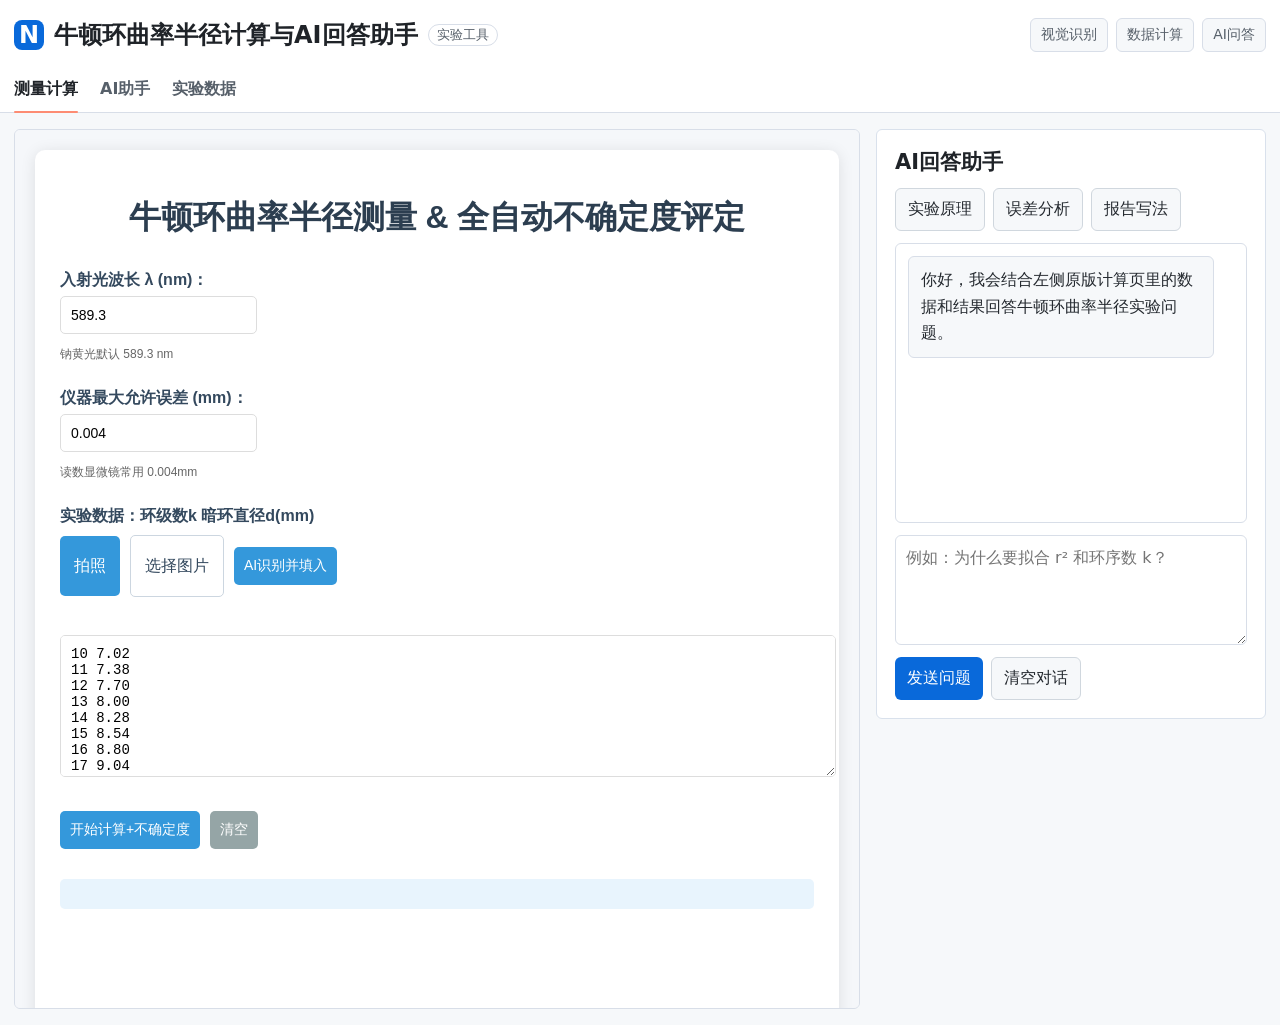
<file: index.html>
<!doctype html>
<html lang="zh-CN">
<head>
  <meta charset="utf-8">
  <meta name="viewport" content="width=device-width, initial-scale=1">
  <title>牛顿环曲率半径计算与AI回答助手</title>
  <script>
    window.MathJax = {
      tex: {
        inlineMath: [["\\(", "\\)"]],
        displayMath: [["\\[", "\\]"]],
        processEscapes: true,
      },
      svg: {
        fontCache: "global",
      },
      startup: {
        typeset: false,
      },
    };
  </script>
  <script id="mathJaxScript" defer src="assets/mathjax/tex-svg.js"></script>
  <script defer src="assets/assistant-renderer.js?v=20260720-1"></script>
  <style>
    * {
      box-sizing: border-box;
    }

    body {
      margin: 0;
      color: #24292f;
      background: #f6f8fa;
      font-family: "Microsoft YaHei", "PingFang SC", system-ui, sans-serif;
    }

    .page-header {
      border-bottom: 1px solid #d8dee8;
      background: #ffffff;
    }

    .page-header-inner {
      width: min(1420px, calc(100vw - 28px));
      margin: 0 auto;
      padding: 18px 0 0;
    }

    .page-title-row {
      display: flex;
      align-items: center;
      justify-content: space-between;
      gap: 16px;
      padding-bottom: 14px;
    }

    .page-title {
      display: flex;
      align-items: center;
      gap: 10px;
      min-width: 0;
      margin: 0;
      color: #1f2328;
      font-size: 24px;
      line-height: 1.25;
    }

    .page-mark {
      display: grid;
      place-items: center;
      flex: 0 0 auto;
      width: 30px;
      height: 30px;
      border-radius: 8px;
      color: #ffffff;
      background: #0969da;
      font-weight: 700;
    }

    .page-badge {
      flex: 0 0 auto;
      padding: 2px 8px;
      border: 1px solid #d8dee8;
      border-radius: 999px;
      color: #57606a;
      background: #ffffff;
      font-size: 13px;
      font-weight: 400;
    }

    .page-tools {
      display: flex;
      gap: 8px;
      flex-wrap: wrap;
      justify-content: flex-end;
    }

    .tool-chip {
      padding: 7px 10px;
      border: 1px solid #d8dee8;
      border-radius: 6px;
      color: #57606a;
      background: #f6f8fa;
      font-size: 14px;
      white-space: nowrap;
    }

    .page-tabs {
      display: flex;
      gap: 22px;
      min-height: 46px;
      align-items: flex-end;
    }

    .page-tab {
      position: relative;
      padding: 0 0 12px;
      color: #57606a;
      font-weight: 600;
    }

    .page-tab.active {
      color: #1f2328;
    }

    .page-tab.active::after {
      position: absolute;
      right: 0;
      bottom: -1px;
      left: 0;
      height: 2px;
      border-radius: 999px;
      background: #fd8c73;
      content: "";
    }

    .mobile-tabs {
      display: none;
    }

    .app {
      width: min(1420px, calc(100vw - 28px));
      margin: 16px auto;
      display: grid;
      grid-template-columns: minmax(660px, 1fr) 390px;
      gap: 16px;
      align-items: start;
    }

    .calculator-frame {
      width: 100%;
      height: calc(100vh - 28px);
      min-height: 880px;
      border: 0;
      border: 1px solid #d8dee8;
      border-radius: 6px;
      background: #f5f7fa;
    }

    .app > .assistant {
      display: grid;
      grid-template-rows: auto auto 280px auto auto;
      gap: 12px;
      padding: 18px;
      border: 1px solid #d9e1ec;
      border-radius: 6px;
      background: #ffffff;
    }

    h1 {
      margin: 0;
      color: #1f2328;
      font-size: 21px;
      line-height: 1.35;
    }

    .quick {
      display: flex;
      flex-wrap: wrap;
      gap: 8px;
    }

    button {
      padding: 10px 12px;
      border: 0;
      border-radius: 6px;
      color: #ffffff;
      background: #0969da;
      font: inherit;
      cursor: pointer;
      transition: background 0.2s, border-color 0.2s;
    }

    button:hover {
      background: #0759b8;
    }

    button.secondary {
      color: #24292f;
      border: 1px solid #d0d7de;
      background: #f6f8fa;
    }

    button.secondary:hover {
      border-color: #afb8c1;
      background: #eef2f6;
    }

    button:disabled {
      opacity: 0.65;
      cursor: wait;
    }

    .chat-log {
      height: 280px;
      overflow: auto;
      display: grid;
      align-content: start;
      gap: 10px;
      padding: 12px;
      border: 1px solid #d8dee8;
      border-radius: 6px;
      background: #ffffff;
    }

    .bubble {
      max-width: 94%;
      padding: 10px 12px;
      border-radius: 6px;
      line-height: 1.65;
      white-space: pre-wrap;
      word-break: break-word;
    }

    .bubble.user {
      justify-self: end;
      color: #ffffff;
      background: #3498db;
    }

    .bubble.assistant {
      justify-self: start;
      border: 1px solid #d8dee8;
      background: #f6f8fa;
      white-space: normal;
    }

    .bubble.error {
      color: #a8261f;
      border-color: #f0b5ae;
      background: #fff7f6;
    }

    .bubble mjx-container {
      max-width: 100%;
      white-space: normal;
    }

    .bubble mjx-container[display="true"] {
      margin: 0.4em 0;
      overflow-x: auto;
      overflow-y: hidden;
    }

    .message-paragraph {
      margin: 0;
    }

    .message-paragraph + .message-paragraph,
    .message-list + .message-paragraph,
    .message-math + .message-paragraph {
      margin-top: 0.55em;
    }

    .message-list {
      margin: 0.45em 0;
      padding-left: 1.35em;
    }

    .message-list li + li {
      margin-top: 0.3em;
    }

    .message-math {
      margin: 0.45em 0;
      overflow-x: auto;
      overflow-y: hidden;
      text-align: center;
    }

    .message-math mjx-container[display="true"] {
      margin: 0;
    }

    textarea {
      width: 100%;
      min-height: 110px;
      resize: vertical;
      padding: 10px;
      border: 1px solid #d8dee8;
      border-radius: 6px;
      font: inherit;
      line-height: 1.55;
    }

    .actions {
      display: flex;
      flex-wrap: wrap;
      gap: 8px;
    }

    @media (max-width: 1050px) {
      body {
        overflow: hidden;
      }

      .page-header {
        display: none;
      }

      .mobile-tabs {
        position: sticky;
        top: 0;
        z-index: 10;
        display: grid;
        grid-template-columns: 1fr 1fr;
        width: 100%;
        height: 52px;
        padding: 6px;
        border-bottom: 1px solid #d8e1ea;
        background: #ffffff;
      }

      .mobile-tab {
        border-radius: 4px;
        color: #34495e;
        background: transparent;
      }

      .mobile-tab:hover {
        background: #eef4f8;
      }

      .mobile-tab.active {
        color: #ffffff;
        background: #3498db;
      }

      .app {
        display: block;
        width: 100%;
        height: calc(100dvh - 52px);
        margin: 0;
      }

      .calculator-frame,
      .app > .assistant {
        width: 100%;
        height: 100%;
        min-height: 0;
        border-radius: 0;
      }

      .app > .assistant {
        display: flex;
        flex-direction: column;
        gap: 10px;
        overflow: hidden;
        padding: 12px;
      }

      h1 {
        font-size: 22px;
      }

      .quick {
        display: grid;
        grid-template-columns: repeat(3, minmax(0, 1fr));
        gap: 8px;
      }

      .quick button {
        min-width: 0;
        padding: 9px 6px;
      }

      .chat-log {
        flex: 1 1 auto;
        height: auto;
        min-height: 0;
        padding: 10px;
        overflow-y: auto;
      }

      .bubble {
        max-width: 100%;
        padding: 10px;
      }

      textarea {
        min-height: 92px;
        max-height: 150px;
      }

      .actions {
        display: grid;
        grid-template-columns: 1fr 1fr;
      }

      .actions button {
        min-width: 0;
        min-height: 46px;
      }

      .app[data-mobile-view="calculator"] > .assistant {
        display: none;
      }

      .app[data-mobile-view="assistant"] .calculator-frame {
        display: none;
      }
    }
  </style>
</head>
<body>
  <header class="page-header">
    <div class="page-header-inner">
      <div class="page-title-row">
        <h1 class="page-title">
          <span class="page-mark">N</span>
          牛顿环曲率半径计算与AI回答助手
          <span class="page-badge">实验工具</span>
        </h1>
        <div class="page-tools" aria-label="功能状态">
          <span class="tool-chip">视觉识别</span>
          <span class="tool-chip">数据计算</span>
          <span class="tool-chip">AI问答</span>
        </div>
      </div>
      <div class="page-tabs" aria-label="页面区域">
        <span class="page-tab active">测量计算</span>
        <span class="page-tab">AI助手</span>
        <span class="page-tab">实验数据</span>
      </div>
    </div>
  </header>

  <nav class="mobile-tabs" role="tablist" aria-label="功能导航">
    <button class="mobile-tab active" role="tab" aria-selected="true" data-view="calculator" type="button">测量计算</button>
    <button class="mobile-tab" role="tab" aria-selected="false" data-view="assistant" type="button">AI助手</button>
  </nav>

  <main class="app" id="app" data-mobile-view="calculator">
    <iframe
      id="calculatorFrame"
      class="calculator-frame"
      src="calculator-original.html"
      title="牛顿环曲率半径原版计算页"
    ></iframe>

    <section class="assistant" aria-label="AI回答助手">
      <h1>AI回答助手</h1>
      <div class="quick">
        <button class="secondary" type="button" data-question="牛顿环为什么可以测量透镜曲率半径？">实验原理</button>
        <button class="secondary" type="button" data-question="这组数据的主要误差来源有哪些？">误差分析</button>
        <button class="secondary" type="button" data-question="实验报告中最终结果应该怎么写？">报告写法</button>
      </div>
      <div class="chat-log" id="chatLog">
        <div class="bubble assistant">你好，我会结合左侧原版计算页里的数据和结果回答牛顿环曲率半径实验问题。</div>
      </div>
      <textarea id="questionInput" placeholder="例如：为什么要拟合 r² 和环序数 k？"></textarea>
      <div class="actions">
        <button id="sendButton" type="button">发送问题</button>
        <button class="secondary" id="clearChatButton" type="button">清空对话</button>
      </div>
    </section>
  </main>

  <script>
    const chatHistory = [];
    const app = document.getElementById("app");
    const calculatorFrame = document.getElementById("calculatorFrame");
    const chatLog = document.getElementById("chatLog");
    const questionInput = document.getElementById("questionInput");
    const sendButton = document.getElementById("sendButton");
    const API_BASE_URL = location.hostname.endsWith("github.io")
      ? "https://xn--11x61a012f.zeabur.app"
      : "";
    const AI_BACKEND_URL = `${API_BASE_URL}/api/chat`;
    const VISION_BACKEND_URL = `${API_BASE_URL}/api/vision-data`;
    let selectedImageFile = null;
    let selectedImageUrl = "";

    sendButton.addEventListener("click", sendQuestion);
    calculatorFrame.addEventListener("load", setupVisionImport);
    if (calculatorFrame.contentDocument?.readyState === "complete") {
      setupVisionImport();
    }
    document.getElementById("clearChatButton").addEventListener("click", () => {
      chatHistory.length = 0;
      chatLog.innerHTML = '<div class="bubble assistant">对话已清空。你可以继续提问。</div>';
    });
    document.querySelectorAll("[data-question]").forEach((button) => {
      button.addEventListener("click", () => {
        questionInput.value = button.dataset.question;
        sendQuestion();
      });
    });
    questionInput.addEventListener("keydown", (event) => {
      if (event.key === "Enter" && (event.ctrlKey || event.metaKey)) {
        sendQuestion();
      }
    });
    document.querySelectorAll(".mobile-tab").forEach((tab) => {
      tab.addEventListener("click", () => switchMobileView(tab.dataset.view));
    });
    document.getElementById("mathJaxScript")?.addEventListener("load", () => {
      document.querySelectorAll(".bubble.assistant").forEach(renderAssistantMath);
    });

    function switchMobileView(view) {
      if (!['calculator', 'assistant'].includes(view)) return;
      app.dataset.mobileView = view;
      document.querySelectorAll('.mobile-tab').forEach((tab) => {
        const active = tab.dataset.view === view;
        tab.classList.toggle('active', active);
        tab.setAttribute('aria-selected', String(active));
      });
    }

    function collectCalculatorContext() {
      try {
        const doc = calculatorFrame.contentDocument;
        if (!doc) return null;
        return {
          lambda_nm: doc.getElementById("lambda")?.value || "",
          delta_inst_mm: doc.getElementById("deltaInst")?.value || "",
          data_text: doc.getElementById("dataInput")?.value || "",
          result_text: doc.getElementById("result")?.innerText || "",
        };
      } catch (error) {
        return null;
      }
    }

    function fillCalculatorData(dataText) {
      const doc = calculatorFrame.contentDocument;
      const input = doc?.getElementById("dataInput");
      if (!input) throw new Error("没有找到左侧计算页的数据输入框。");
      input.value = dataText;
      const InputEvent = calculatorFrame.contentWindow?.Event || Event;
      input.dispatchEvent(new InputEvent("input", { bubbles: true }));
    }

    function getVisionControls() {
      const doc = calculatorFrame.contentDocument;
      return {
        cameraInput: doc?.getElementById("cameraInput"),
        imageFileInput: doc?.getElementById("imageFileInput"),
        preview: doc?.getElementById("imagePreview"),
        previewWrap: doc?.getElementById("imagePreviewWrap"),
        fileName: doc?.getElementById("imageFileName"),
        visionButton: doc?.getElementById("visionButton"),
        status: doc?.getElementById("visionStatus"),
      };
    }

    function setVisionStatus(status, message, state = "") {
      if (!status) return;
      status.textContent = message;
      status.className = `vision-status${state ? ` ${state}` : ""}`;
    }

    function selectVisionImage(file) {
      const { preview, previewWrap, fileName, visionButton, status } = getVisionControls();
      if (!file || !preview || !previewWrap || !fileName || !visionButton) return;
      selectedImageFile = file;
      if (selectedImageUrl) URL.revokeObjectURL(selectedImageUrl);
      selectedImageUrl = URL.createObjectURL(file);
      preview.src = selectedImageUrl;
      fileName.textContent = file.name || "现场拍摄照片";
      previewWrap.hidden = false;
      visionButton.disabled = false;
      setVisionStatus(status, "图片已准备，可以开始 AI 识别。");
    }

    function setupVisionImport() {
      const controls = getVisionControls();
      if (!controls.visionButton || controls.visionButton.dataset.bound === "true") return;
      controls.visionButton.dataset.bound = "true";
      controls.cameraInput?.addEventListener("change", () => {
        selectVisionImage(controls.cameraInput.files?.[0]);
      });
      controls.imageFileInput?.addEventListener("change", () => {
        selectVisionImage(controls.imageFileInput.files?.[0]);
      });
      controls.visionButton.addEventListener("click", runVision);
    }

    async function runVision() {
      const { visionButton, status } = getVisionControls();
      if (!selectedImageFile || !visionButton || visionButton.disabled) return;
      visionButton.disabled = true;
      try {
        setVisionStatus(status, "正在由豆包视觉模型读取实验数据...");
        const formData = new FormData();
        formData.append("image", selectedImageFile);
        const response = await fetch(VISION_BACKEND_URL, {
          method: "POST",
          body: formData,
        });
        const data = await response.json();
        if (!response.ok || !data.ok) {
          throw new Error(data.message || "AI 图片识别失败");
        }
        fillCalculatorData(data.data_text);
        setVisionStatus(
          status,
          `已填入 ${data.rows.length} 组数据，请核对后手动计算。`,
          "success"
        );
      } catch (error) {
        setVisionStatus(status, error.message, "error");
      } finally {
        visionButton.disabled = false;
      }
    }

    async function sendQuestion() {
      const question = questionInput.value.trim();
      if (!question || sendButton.disabled) return;
      questionInput.value = "";
      appendMessage("user", question);
      chatHistory.push({ role: "user", content: question });
      sendButton.disabled = true;
      try {
        appendMessage("assistant", "正在思考...");
        const loadingBubble = chatLog.lastElementChild;
        const calculation = collectCalculatorContext();
        const messages = [
          {
            role: "system",
            content: "你是牛顿环测透镜曲率半径实验的中文教学助手。回答要准确、简洁，优先解释实验原理、数据处理、误差来源和报告写法。"
          }
        ];
        if (calculation) {
          messages.push({
            role: "system",
            content: "当前网页计算上下文：" + JSON.stringify(calculation).slice(0, 3500)
          });
        }
        chatHistory.slice(-6).forEach((item) => messages.push(item));
        const response = await fetch(AI_BACKEND_URL, {
          method: "POST",
          headers: { "Content-Type": "application/json" },
          body: JSON.stringify({
            question,
            calculation,
            history: chatHistory,
          }),
        });
        const data = await response.json();
        if (!response.ok) {
          throw new Error(data.message || "AI 后端请求失败");
        }
        const answer = data.answer || "";
        if (!answer) throw new Error("DeepSeek 没有返回有效回答。");
        renderAssistantAnswer(loadingBubble, answer);
        await renderAssistantMath(loadingBubble);
        chatHistory.push({ role: "assistant", content: answer });
      } catch (error) {
        if (chatLog.lastElementChild?.textContent === "正在思考...") {
          chatLog.lastElementChild.remove();
        }
        appendMessage("assistant error", error.message);
      } finally {
        sendButton.disabled = false;
      }
    }

    function appendMessage(type, text) {
      const bubble = document.createElement("div");
      bubble.className = `bubble ${type}`;
      bubble.textContent = text;
      chatLog.appendChild(bubble);
      chatLog.scrollTop = chatLog.scrollHeight;
    }

    function renderAssistantAnswer(bubble, answer) {
      if (window.AssistantRenderer?.render) {
        window.AssistantRenderer.render(bubble, answer);
        return;
      }
      bubble.textContent = answer;
    }

    async function renderAssistantMath(bubble) {
      if (!bubble || !window.MathJax?.typesetPromise) return;
      try {
        await MathJax.startup.promise;
        MathJax.typesetClear?.([bubble]);
        await MathJax.typesetPromise([bubble]);
      } catch (error) {
        console.warn("数学公式渲染失败", error);
      }
    }
  </script>
</body>
</html>
</file>
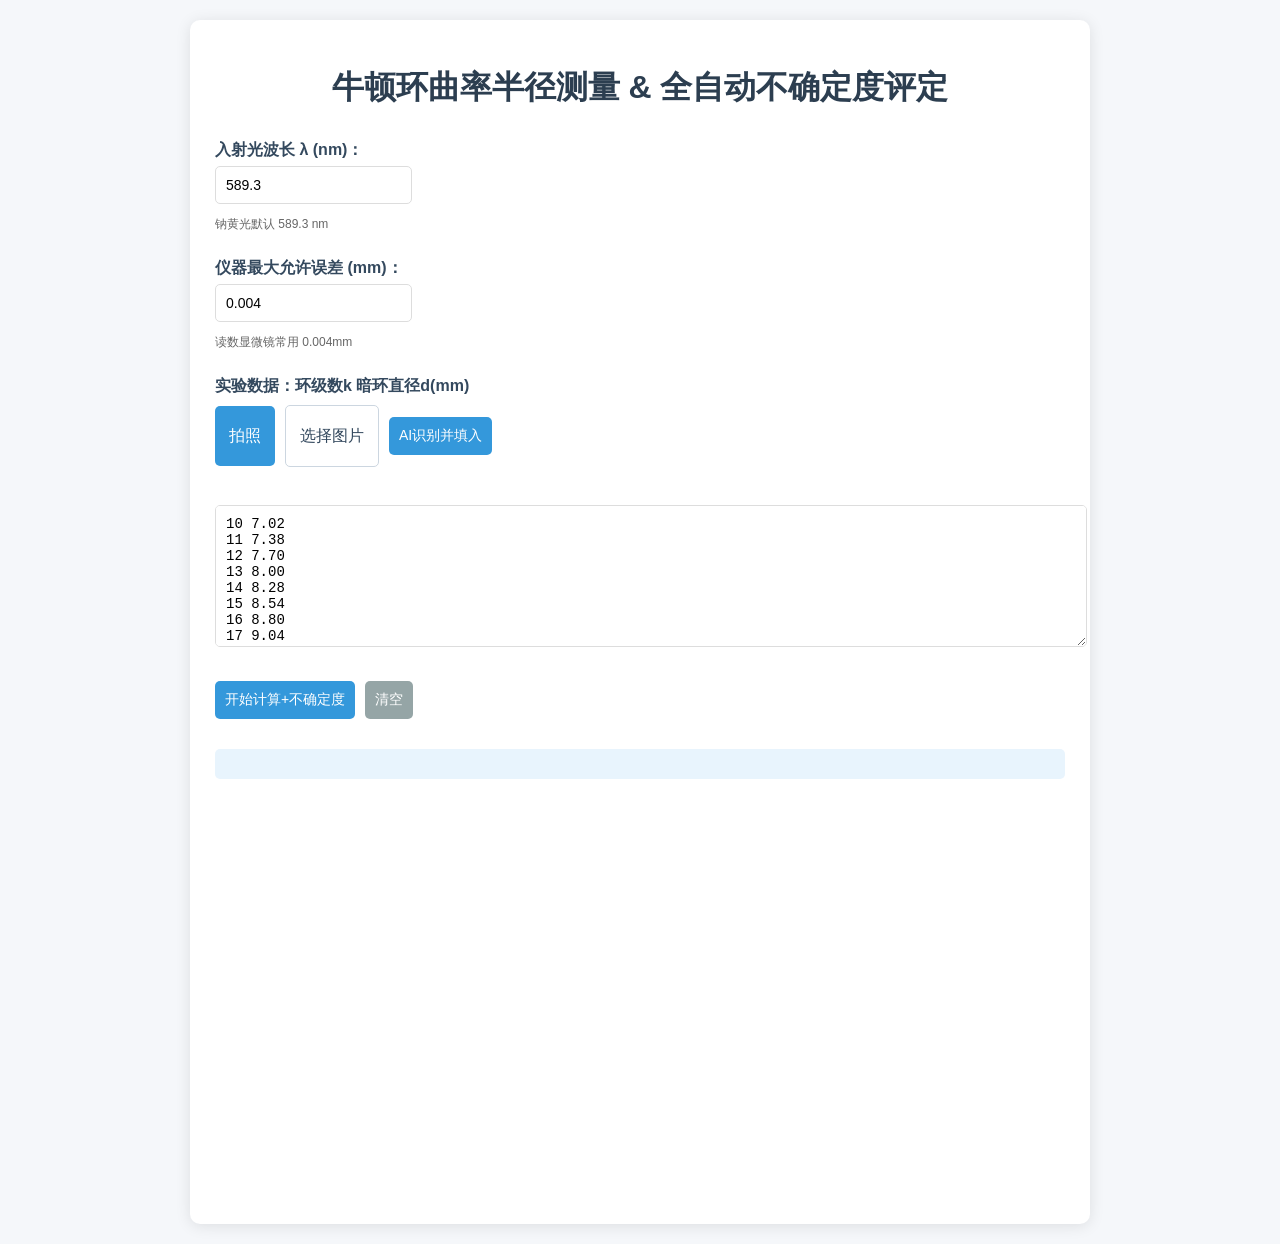
<file: calculator-original.html>
<!DOCTYPE html>
<html lang="zh-CN">
<head>
    <meta charset="UTF-8">
    <meta name="viewport" content="width=device-width, initial-scale=1.0">
    <title>牛顿环测曲率半径-含完整不确定度</title>
    <script src="assets/chart.umd.min.js"></script>
    <style>
        body {
            font-family: "Microsoft YaHei", sans-serif;
            max-width: 900px;
            margin: 20px auto;
            padding: 0 20px;
            background-color: #f5f7fa;
        }
        h1 {
            color: #2c3e50;
            text-align: center;
            margin-bottom: 30px;
        }
        .container {
            background: white;
            padding: 25px;
            border-radius: 10px;
            box-shadow: 0 2px 15px rgba(0,0,0,0.1);
        }
        .input-section {
            margin-bottom: 25px;
        }
        label {
            display: block;
            margin: 10px 0 5px;
            color: #34495e;
            font-weight: bold;
        }
        input, textarea, button {
            padding: 10px;
            border: 1px solid #ddd;
            border-radius: 5px;
            font-size: 14px;
        }
        button {
            background-color: #3498db;
            color: white;
            border: none;
            cursor: pointer;
            margin: 5px 5px 5px 0;
            transition: background 0.3s;
        }
        button:hover {
            background-color: #2980b9;
        }
        button.secondary {
            background-color: #95a5a6;
        }
        button.secondary:hover {
            background-color: #7f8c8d;
        }
        textarea {
            width: 100%;
            height: 120px;
            resize: vertical;
            font-family: monospace;
        }
        .image-import-actions {
            display: flex;
            flex-wrap: wrap;
            gap: 10px;
            align-items: center;
            margin: 8px 0 10px;
        }
        .file-action {
            display: inline-flex;
            align-items: center;
            justify-content: center;
            min-height: 40px;
            margin: 0;
            padding: 10px 14px;
            border-radius: 5px;
            color: white;
            background: #3498db;
            font-weight: normal;
            cursor: pointer;
        }
        .file-action.secondary {
            color: #34495e;
            border: 1px solid #ccd6e0;
            background: white;
        }
        .image-import-actions button {
            margin: 0;
            white-space: nowrap;
        }
        .visually-hidden {
            position: absolute;
            width: 1px;
            height: 1px;
            padding: 0;
            margin: -1px;
            overflow: hidden;
            clip: rect(0, 0, 0, 0);
            white-space: nowrap;
            border: 0;
        }
        .image-preview {
            margin: 10px 0;
            padding: 10px;
            border: 1px solid #d8e0e8;
            border-radius: 5px;
            background: #f8fafc;
        }
        .image-preview img {
            display: block;
            width: 100%;
            max-height: 260px;
            object-fit: contain;
        }
        .image-preview figcaption {
            margin-top: 8px;
            overflow-wrap: anywhere;
            color: #5d6d7e;
            font-size: 12px;
        }
        .vision-status {
            min-height: 20px;
            margin: 0 0 8px;
            color: #5d6d7e;
            font-size: 13px;
            line-height: 1.5;
        }
        .vision-status.success {
            color: #1e8449;
        }
        .vision-status.error {
            color: #b03a2e;
        }
        #result {
            margin-top: 20px;
            padding: 15px;
            background-color: #e8f4fd;
            border-radius: 5px;
            line-height: 1.8;
        }
        .canvas-container {
            margin-top: 20px;
            position: relative;
            height: 400px;
        }
        @media (max-width: 600px) {
            body {
                margin: 0 auto;
                padding: 10px;
            }
            .container {
                padding: 16px;
                border-radius: 6px;
            }
            h1 {
                margin-bottom: 22px;
                font-size: 26px;
                line-height: 1.35;
            }
            .input-section {
                margin-bottom: 20px;
            }
            .image-import-actions {
                display: grid;
                grid-template-columns: 1fr 1fr;
            }
            .image-import-actions button {
                grid-column: 1 / -1;
                width: 100%;
            }
            textarea {
                height: 190px;
            }
            .canvas-container {
                height: 300px;
            }
        }
    </style>
</head>
<body>
    <div class="container">
        <h1>牛顿环曲率半径测量 & 全自动不确定度评定</h1>
        <div class="input-section">
            <label for="lambda">入射光波长 λ (nm)：</label>
            <input type="number" id="lambda" value="589.3" step="0.1">
            <p style="font-size:12px;color:#666;">钠黄光默认 589.3 nm</p>
        </div>
        <div class="input-section">
            <label for="deltaInst">仪器最大允许误差 (mm)：</label>
            <input type="number" id="deltaInst" value="0.004" step="0.001">
            <p style="font-size:12px;color:#666;">读数显微镜常用 0.004mm</p>
        </div>
        <div class="input-section">
            <label for="dataInput">实验数据：环级数k 暗环直径d(mm)</label>
            <div class="image-import-actions">
                <label class="file-action" for="cameraInput">拍照</label>
                <input class="visually-hidden" id="cameraInput" type="file" accept="image/*" capture="environment">
                <label class="file-action secondary" for="imageFileInput">选择图片</label>
                <input class="visually-hidden" id="imageFileInput" type="file" accept="image/jpeg,image/png,image/webp">
                <button id="visionButton" type="button" disabled>AI识别并填入</button>
            </div>
            <figure class="image-preview" id="imagePreviewWrap" hidden>
                <img id="imagePreview" alt="待识别实验数据图片">
                <figcaption id="imageFileName"></figcaption>
            </figure>
            <div id="visionStatus" class="vision-status" aria-live="polite"></div>
            <textarea id="dataInput" placeholder="每行一组 k d">10 7.02
11 7.38
12 7.70
13 8.00
14 8.28
15 8.54
16 8.80
17 9.04
18 9.28
19 9.50</textarea>
        </div>
        <div class="input-section">
            <button onclick="runFit()">开始计算+不确定度</button>
            <button class="secondary" onclick="clearAll()">清空</button>
        </div>
        <div id="result"></div>
        <div class="canvas-container">
            <canvas id="fitChart"></canvas>
        </div>
    </div>

    <script>
        let myChart = null;
        // 最小二乘线性拟合
        function linearRegression(x, y) {
            const n = x.length;
            let sumX=0,sumY=0,sumXY=0,sumX2=0,sumY2=0;
            for(let i=0;i<n;i++){
                sumX+=x[i]; sumY+=y[i]; sumXY+=x[i]*y[i]; sumX2+=x[i]*x[i]; sumY2+=y[i]*y[i];
            }
            const slope = (n*sumXY - sumX*sumY)/(n*sumX2 - sumX*sumX);
            const intercept = (sumY - slope*sumX)/n;
            const r = (n*sumXY-sumX*sumY)/Math.sqrt((n*sumX2-sumX*sumX)*(n*sumY2-sumY*sumY));
            
            // 残差
            let residSum=0;
            for(let i=0;i<n;i++){
                residSum += Math.pow(y[i]-(slope*x[i]+intercept),2);
            }
            const sigma = Math.sqrt(residSum/(n-2));
            const sb = sigma / Math.sqrt(n*sumX2 - sumX*sumX);
            return {slope,intercept,r,sb};
        }

        function runFit(){
            const lambda_nm = parseFloat(document.getElementById('lambda').value);
            const deltaInst = parseFloat(document.getElementById('deltaInst').value);
            const lambda_mm = lambda_nm * 1e-6;

            const dataStr = document.getElementById('dataInput').value.trim();
            if(!dataStr){alert('请输入实验数据');return;}
            const lines = dataStr.split('\n').filter(t=>t.trim());
            const k=[],d=[];
            let ok=true;
            for(let line of lines){
                let p = line.trim().split(/\s+/);
                if(p.length!==2){ok=false;break;}
                let ki=parseFloat(p[0]),di=parseFloat(p[1]);
                if(isNaN(ki)||isNaN(di)){ok=false;break;}
                k.push(ki);d.push(di);
            }
            if(!ok||k.length<3){alert('数据格式错误或组数太少');return;}

            // 计算 r²
            const r = d.map(x=>x/2);
            const y = r.map(ri=>ri*ri);
            const x = k;

            const fit = linearRegression(x,y);
            const b = fit.slope;
            const sb = fit.sb;
            const rCorr = fit.r;

            // 曲率半径
            const R_mm = b / lambda_mm;
            // A类不确定度 由斜率传递
            const uA_R = sb / lambda_mm;
            // B类不确定度 仪器误差均匀分布
            const uB = deltaInst / Math.sqrt(3);
            // 合成标准不确定度 简化合成
            const uC_R = Math.sqrt(uA_R*uA_R + uB*uB);
            // 扩展不确定度 取包含因子k=2
            const U_R = 2 * uC_R;

            const R_m = R_mm / 1000;
            const U_m = U_R / 1000;

            // 输出全部结果
            document.getElementById('result').innerHTML = `
            <strong>📊 拟合与不确定度完整结果</strong><br>
            波长 λ = ${lambda_nm.toFixed(1)} nm<br>
            拟合方程：r² = ${b.toFixed(4)}k + ${fit.intercept.toFixed(4)}<br>
            相关系数 r = ${rCorr.toFixed(6)}<br>
            斜率标准不确定度 u(b) = ${sb.toFixed(6)} mm²<br>
            <hr>
            曲率半径 R = ${R_mm.toFixed(2)} mm = ${R_m.toFixed(3)} m<br>
            A类不确定度 u_A = ${uA_R.toFixed(3)} mm<br>
            B类不确定度 u_B = ${uB.toFixed(3)} mm<br>
            合成标准不确定度 u_C = ${uC_R.toFixed(3)} mm<br>
            扩展不确定度 U = ${U_R.toFixed(3)} mm<br>
            <hr>
            最终结果：<strong>R = (${R_m.toFixed(3)} ± ${U_m.toFixed(3)}) m</strong>  (k=2)
            `;

            // 绘图
            const ctx = document.getElementById('fitChart').getContext('2d');
            if(myChart) myChart.destroy();
            const fitY = x.map(xi=>b*xi+fit.intercept);
            myChart = new Chart(ctx,{
                type:'scatter',
                data:{
                    datasets:[
                        {
                            label:'实验数据(k, r²)',
                            data:x.map((xi,i)=>({x:xi,y:y[i]})),
                            backgroundColor:'#e74c3c',pointRadius:6
                        },
                        {
                            label:'拟合直线',
                            type:'line',
                            data:x.map((xi,i)=>({x:xi,y:fitY[i]})),
                            borderColor:'#3498db',borderWidth:2,fill:false,pointRadius:0
                        }
                    ]
                },
                options:{
                    responsive:true,maintainAspectRatio:false,
                    scales:{
                        x:{title:{display:true,text:'环级数 k'}},
                        y:{title:{display:true,text:'r² (mm²)'}}
                    }
                }
            });
        }

        function clearAll(){
            document.getElementById('dataInput').value='';
            document.getElementById('lambda').value=589.3;
            document.getElementById('deltaInst').value=0.004;
            document.getElementById('result').innerHTML='';
            if(myChart){myChart.destroy();myChart=null;}
        }
    </script>
</body>
</html>
</file>
